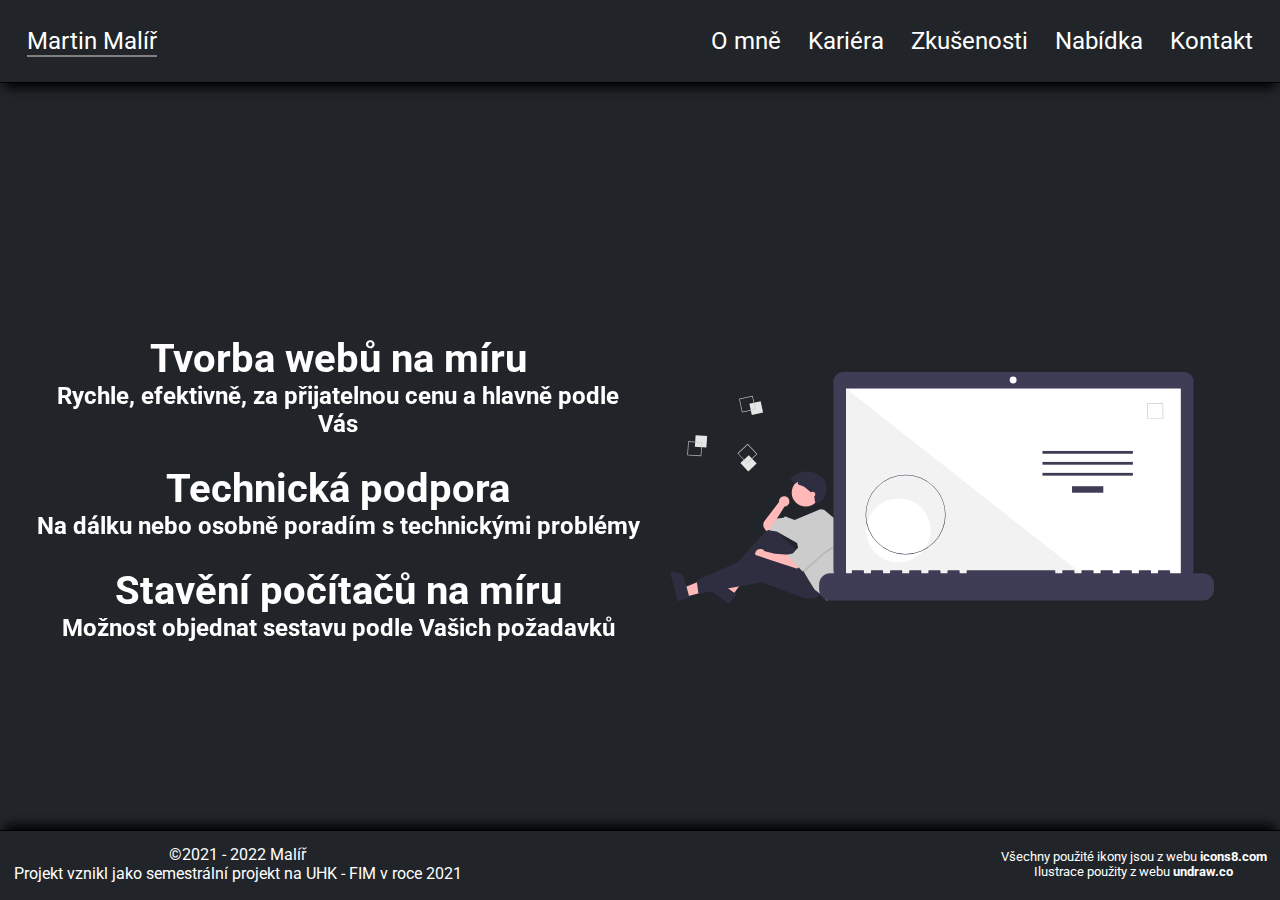
<file: index.html>
<!DOCTYPE html>
<html lang="cs" dir="ltr">
  <head>
    <meta charset="utf-8">
    <link href="https://fonts.googleapis.com/css2?family=Roboto&display=swap" rel="stylesheet">
    <link rel="stylesheet" href="css/master.css">
    <link rel="stylesheet" href="https://unpkg.com/aos@next/dist/aos.css"/>
    <link rel="stylesheet" href="https://cdnjs.cloudflare.com/ajax/libs/font-awesome/4.7.0/css/font-awesome.min.css">
    <meta content="width=device-width, initial-scale=1" name="viewport" />
    <script src="https://unpkg.com/aos@next/dist/aos.js"></script>
    <title>Malir.eu</title>
  </head>
  <body>
    <header>
      <nav>
        <div class="malir_nav">
          <ul>
            <li><a href="index.html">Martin Malíř</a></li>
          </ul>
        </div>
        <a href="javascript:void(0);" class="icon hamburger-button" onclick="myFunction()">
          <i class="fa fa-bars"></i>
        </a>
        <div class="links" id="myLinks">
          <ul>
            <li><a href="about_me.html">O mně</a></li>
            <li><a href="career.html">Kariéra</a></li>
            <li><a href="skills.html">Zkušenosti</a></li>
            <li><a href="offer.html">Nabídka</a></li>
            <li><a href="contact.html">Kontakt</a></li>
          </ul>
        </div>
      </nav>
    </header>
    <main>
        <section class="content" data-aos="zoom-in" data-aos-duratin="1000">
          <div class="content-text">
            <h1>Tvorba webů na míru</h1>
            <h2 class="justify">Rychle, efektivně, za přijatelnou cenu a hlavně podle Vás</h2>
            <h1 class="spacing">Technická podpora</h1>
            <h2 class="justify">Na dálku nebo osobně poradím s technickými problémy</h2>
            <h1 class="spacing">Stavění počítačů na míru</h1>
            <h2 class="justify">Možnost objednat sestavu podle Vašich požadavků</h2>
            <h1></h1>
          </div>
          <div class="content-text">
            <img class="img-width" src="pictures/code.svg" alt="code.svg">
          </div>
        </section>
    </main>
    <footer>
      <div class="footer-text">
        <p>©2021 - 2022 Malíř</p>
        <p>Projekt vznikl jako semestrální projekt na UHK - FIM v roce 2021</p>
      </div>
      <div class="credits">
        <small>
          <p>
            Všechny použité ikony jsou z webu <a target="_blank" href="https://icons8.com/"><b>icons8.com</b></a>
          </p>
        </small>
        <small>
          <p>Ilustrace použity z webu <a target="_blank" href="https://undraw.co/"><b>undraw.co</b></a></p>
        </small>
      </div>
    </footer>
    <script>
      AOS.init();
      function myFunction() {
        var x = document.getElementById("myLinks");
        if (x.style.display === "block") {
          x.style.display = "none";
        } else {
          x.style.display = "block";
        }
      }
    </script>
  </body>
</html>
</file>
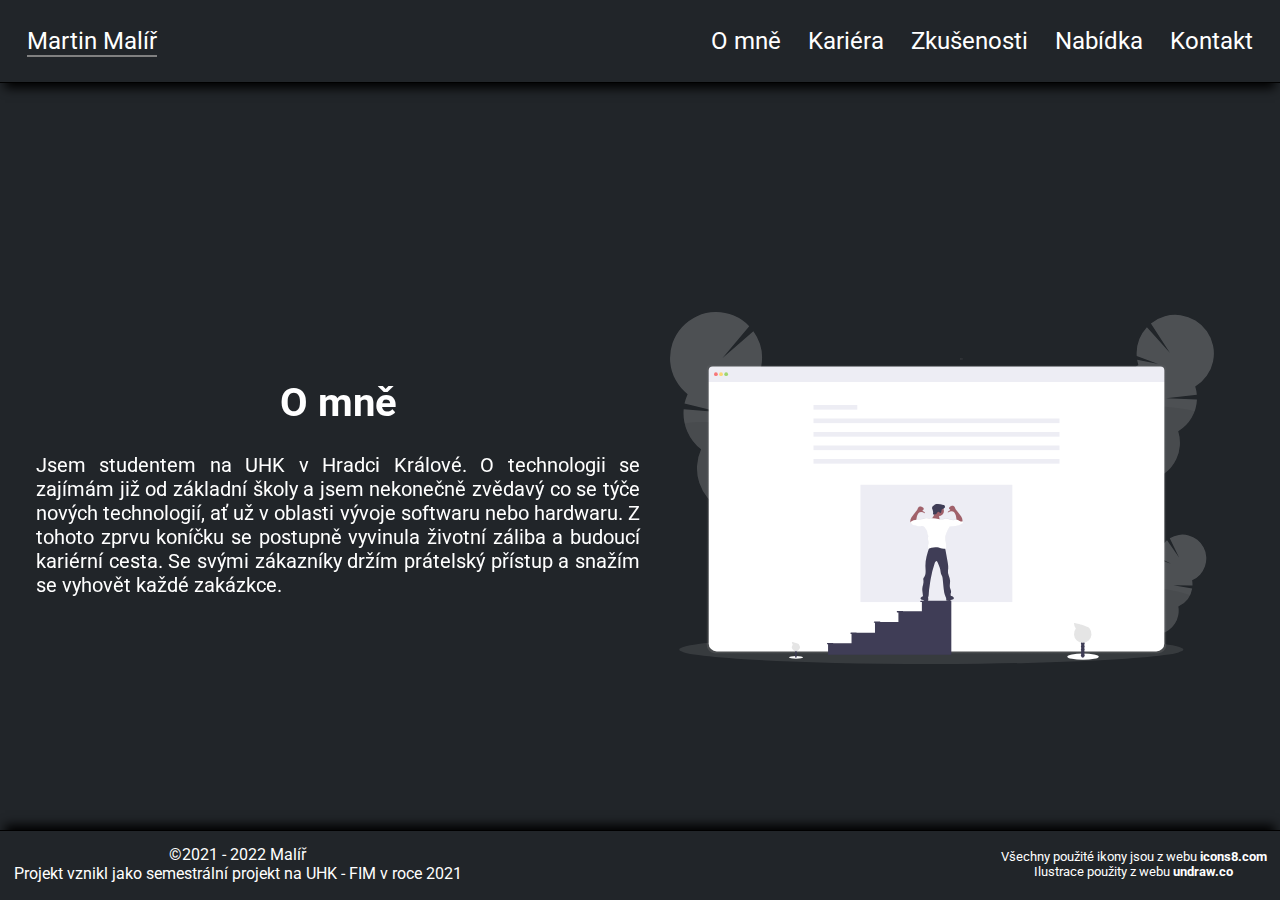
<file: about_me.html>
<!DOCTYPE html>
<html lang="cs" dir="ltr">
  <head>
    <meta charset="utf-8">
    <link href="https://fonts.googleapis.com/css2?family=Roboto&display=swap" rel="stylesheet">
    <link rel="stylesheet" href="css/master.css">
    <link rel="stylesheet" href="https://unpkg.com/aos@next/dist/aos.css"/>
    <link rel="stylesheet" href="https://cdnjs.cloudflare.com/ajax/libs/font-awesome/4.7.0/css/font-awesome.min.css">
    <meta content="width=device-width, initial-scale=1" name="viewport" />
    <script src="https://unpkg.com/aos@next/dist/aos.js"></script>
    <title>Malir.eu</title>
  </head>
  <body>
    <header>
      <nav>
        <div class="malir_nav">
          <ul>
            <li><a href="index.html">Martin Malíř</a></li>
          </ul>
        </div>
        <a href="javascript:void(0);" class="icon hamburger-button" onclick="myFunction()">
          <i class="fa fa-bars"></i>
        </a>
        <div class="links" id="myLinks">
          <ul>
            <li><a href="about_me.html">O mně</a></li>
            <li><a href="career.html">Kariéra</a></li>
            <li><a href="skills.html">Zkušenosti</a></li>
            <li><a href="offer.html">Nabídka</a></li>
            <li><a href="contact.html">Kontakt</a></li>
          </ul>
        </div>
      </nav>
    </header>
    <main>
        <section class="content" data-aos="zoom-in" data-aos-duratin="1000">
          <div class="content-text">
            <h1>O mně</h1>
            <p class="spacing">Jsem studentem na UHK v Hradci Králové. O technologii se zajímám již od základní školy a jsem nekonečně
            zvědavý co se týče nových technologií, ať už v oblasti vývoje softwaru nebo hardwaru. Z tohoto zprvu koníčku se postupně
            vyvinula životní záliba a budoucí kariérní cesta. Se svými zákazníky držím prátelský přístup a snažím se vyhovět každé zakázkce.</p>
          </div>
          <div class="content-text">
            <img class="img-width" src="pictures/about_me.svg" alt="about_me.svg">
          </div>
        </section>
    </main>
    <footer>
      <div class="footer-text">
        <p>©2021 - 2022 Malíř</p>
        <p>Projekt vznikl jako semestrální projekt na UHK - FIM v roce 2021</p>
      </div>
      <div class="credits">
        <small>
          <p>
            Všechny použité ikony jsou z webu <a target="_blank" href="https://icons8.com/"><b>icons8.com</b></a>
          </p>
        </small>
        <small>
          <p>Ilustrace použity z webu <a target="_blank" href="https://undraw.co/"><b>undraw.co</b></a></p>
        </small>
      </div>
    </footer>
    <script>
      AOS.init();
      function myFunction() {
        var x = document.getElementById("myLinks");
        if (x.style.display === "block") {
          x.style.display = "none";
        } else {
          x.style.display = "block";
        }
      }
    </script>
  </body>
</html>
</file>
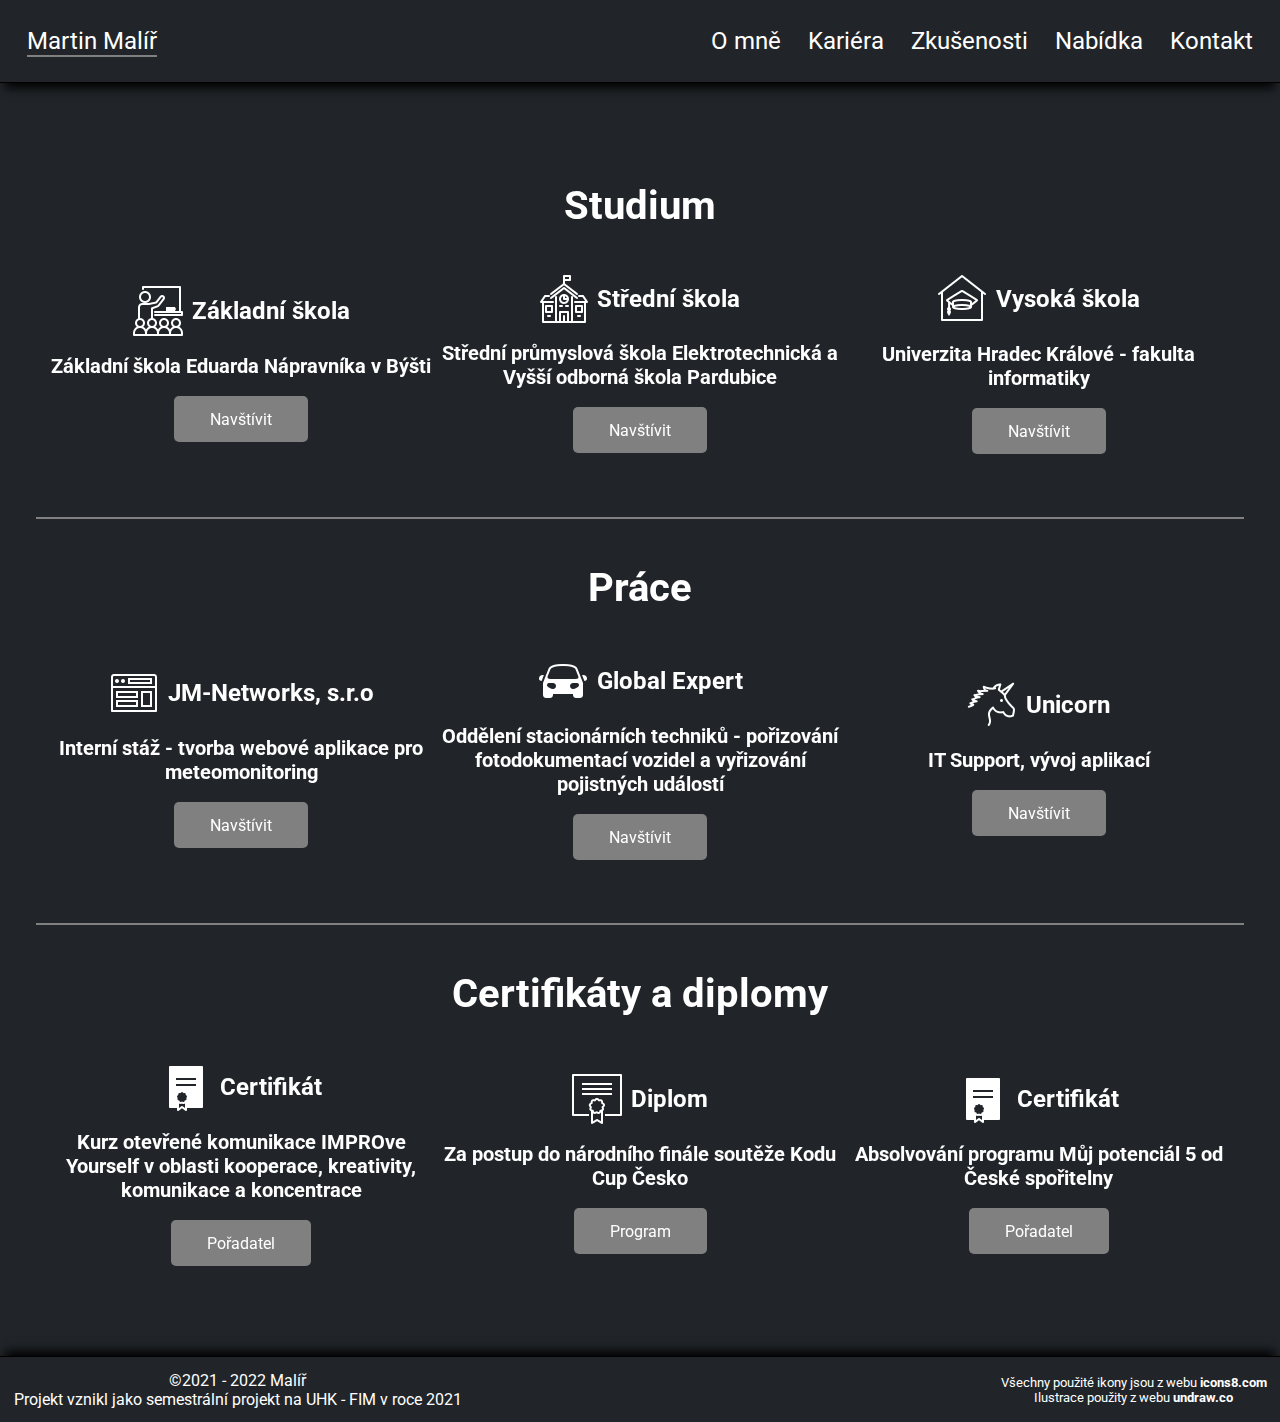
<file: career.html>
<!DOCTYPE html>
<html lang="cs" dir="ltr">
  <head>
    <meta charset="utf-8">
    <link href="https://fonts.googleapis.com/css2?family=Roboto&display=swap" rel="stylesheet">
    <link rel="stylesheet" href="css/master.css">
    <link rel="stylesheet" href="https://unpkg.com/aos@next/dist/aos.css"/>
    <link rel="stylesheet" href="https://cdnjs.cloudflare.com/ajax/libs/font-awesome/4.7.0/css/font-awesome.min.css">
    <meta content="width=device-width, initial-scale=1" name="viewport" />
    <script src="https://unpkg.com/aos@next/dist/aos.js"></script>
    <title>Malir.eu</title>
  </head>
  <body>
    <header>
      <nav>
        <div class="malir_nav">
          <ul>
            <li><a href="index.html">Martin Malíř</a></li>
          </ul>
        </div>
        <a href="javascript:void(0);" class="icon hamburger-button" onclick="myFunction()">
          <i class="fa fa-bars"></i>
        </a>
        <div class="links" id="myLinks">
          <ul>
            <li><a href="about_me.html">O mně</a></li>
            <li><a href="career.html">Kariéra</a></li>
            <li><a href="skills.html">Zkušenosti</a></li>
            <li><a href="offer.html">Nabídka</a></li>
            <li><a href="contact.html">Kontakt</a></li>
          </ul>
        </div>
      </nav>
    </header>
    <main>
        <section class="content-career" data-aos="zoom-in" data-aos-duratin="1000">
          <h1>Studium</h1>
          <div class="career-text">
            <div class="text-container">
              <h2><img src="pictures/primary_school.png" alt="primary_school">Základní škola</h2>
              <h3>Základní škola Eduarda Nápravníka v Býšti</h3>
              <a target="_blank" href="https://www.byst.cz/zakladni-skola/">Navštívit</a>
            </div>
            <div class="text-container">
              <h2><img src="pictures/high_school.png" alt="high_school">Střední škola</h2>
              <h3>Střední průmyslová škola Elektrotechnická a Vyšší odborná škola Pardubice</h3>
              <a target="_blank" href="http://spse.cz/">Navštívit</a>
            </div>
            <div class="text-container">
              <h2><img src="pictures/college.png" alt="college">Vysoká škola</h2>
              <h3>Univerzita Hradec Králové - fakulta informatiky</h3>
              <a target="_blank" href="https://www.uhk.cz/">Navštívit</a>
            </div>
          </div>
          <h1>Práce</h1>
          <div class="career-text">
            <div class="text-container">
              <h2><img src="pictures/web.png" alt="web">JM-Networks, s.r.o</h2>
              <h3>Interní stáž - tvorba webové aplikace pro meteomonitoring</h3>
              <a target="_blank" href="https://www.jmnetworks.cz/">Navštívit</a>
            </div>
            <div class="text-container">
              <h2><img src="pictures/car.png" alt="g-expert">Global Expert</h2>
              <h3>Oddělení stacionárních techniků - pořizování fotodokumentací vozidel a vyřizování pojistných událostí</h3>
              <a target="_blank" href="https://www.globalexpert.cz/">Navštívit</a>
            </div>
            <div class="text-container">
              <h2><img src="pictures/unicorn.png" alt="unicorn">Unicorn</h2>
              <h3>IT Support, vývoj aplikací</h3>
              <a target="_blank" href="https://unicorn.com/">Navštívit</a>
            </div>
          </div>
          <h1>Certifikáty a diplomy</h1>
          <div class="career-text">
            <div class="text-container">
              <h2><img src="pictures/certificate.png" alt="certificate">Certifikát</h2>
              <h3>Kurz otevřené komunikace IMPROve Yourself v oblasti kooperace, kreativity, komunikace a koncentrace</h3>
              <a target="_blank" href="https://paletaci.cz/">Pořadatel</a>
            </div>
            <div class="text-container">
              <h2><img src="pictures/diplom.png" alt="diplom">Diplom</h2>
              <h3>Za postup do národního finále soutěže Kodu Cup Česko</h3>
              <a target="_blank" href="http://www.kodugamelab.com/">Program</a>
            </div>
            <div class="text-container">
              <h2><img src="pictures/certificate.png" alt="certificate">Certifikát</h2>
              <h3>Absolvování programu Můj potenciál 5 od České spořitelny</h3>
              <a target="_blank" href="https://www.csas.cz/cs/osobni-finance">Pořadatel</a>
            </div>
          </div>
        </section>
    </main>
    <footer>
      <div class="footer-text">
        <p>©2021 - 2022 Malíř</p>
        <p>Projekt vznikl jako semestrální projekt na UHK - FIM v roce 2021</p>
      </div>
      <div class="credits">
        <small>
          <p>
            Všechny použité ikony jsou z webu <a target="_blank" href="https://icons8.com/"><b>icons8.com</b></a>
          </p>
        </small>
        <small>
          <p>Ilustrace použity z webu <a target="_blank" href="https://undraw.co/"><b>undraw.co</b></a></p>
        </small>
      </div>
    </footer>
    <script>
      AOS.init();
      function myFunction() {
        var x = document.getElementById("myLinks");
        if (x.style.display === "block") {
          x.style.display = "none";
        } else {
          x.style.display = "block";
        }
      }
    </script>
  </body>
</html>
</file>
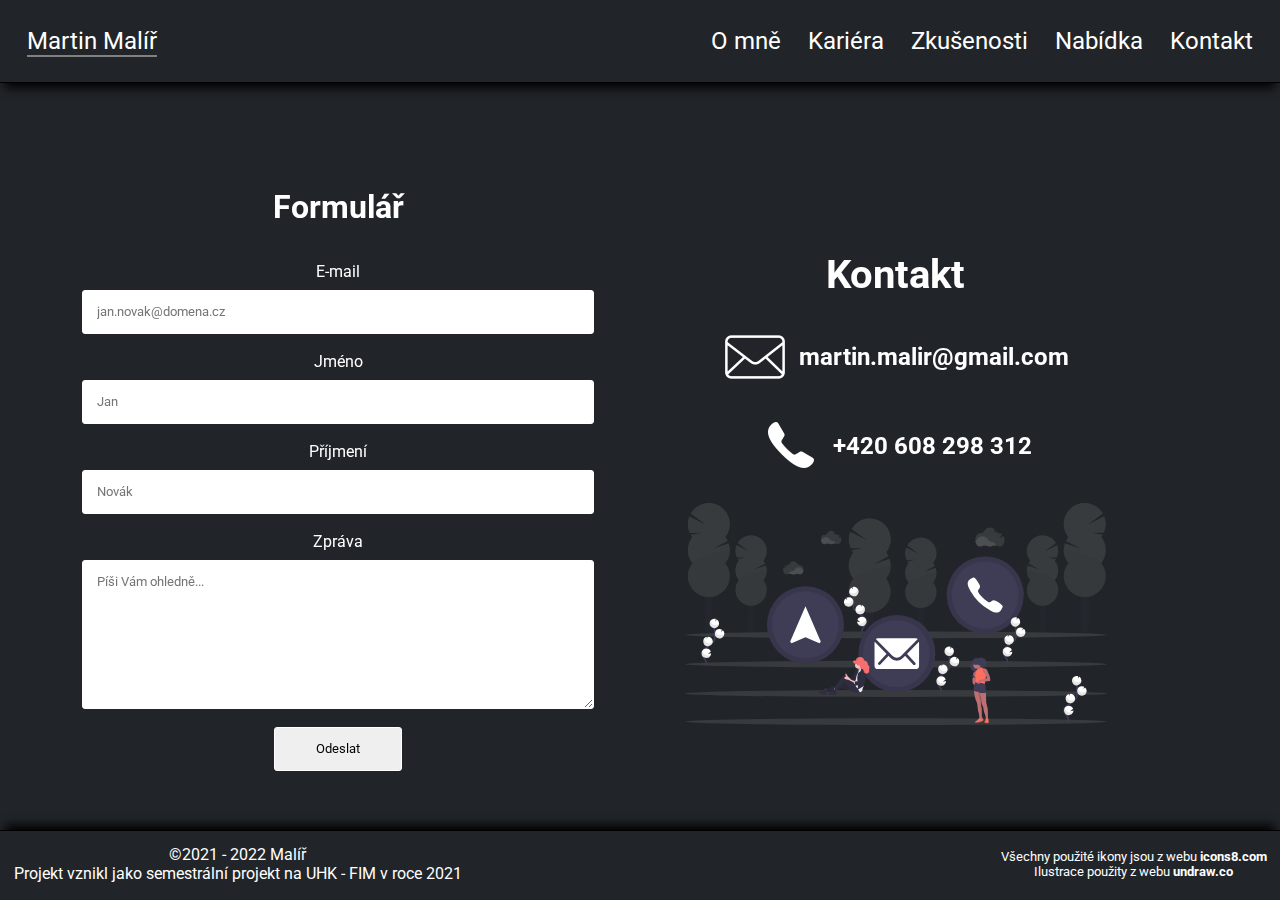
<file: contact.html>
<!DOCTYPE html>
<html lang="cs" dir="ltr">
  <head>
    <meta charset="utf-8">
    <link href="https://fonts.googleapis.com/css2?family=Roboto&display=swap" rel="stylesheet">
    <link rel="stylesheet" href="css/master.css">
    <link rel="stylesheet" href="https://unpkg.com/aos@next/dist/aos.css"/>
    <link rel="stylesheet" href="https://cdnjs.cloudflare.com/ajax/libs/font-awesome/4.7.0/css/font-awesome.min.css">
    <meta content="width=device-width, initial-scale=1" name="viewport" />
    <script src="https://unpkg.com/aos@next/dist/aos.js"></script>
    <title>Malir.eu</title>
  </head>
  <body>
    <header>
      <nav>
        <div class="malir_nav">
          <ul>
            <li><a href="index.html">Martin Malíř</a></li>
          </ul>
        </div>
        <a href="javascript:void(0);" class="icon hamburger-button" onclick="myFunction()">
          <i class="fa fa-bars"></i>
        </a>
        <div class="links" id="myLinks">
          <ul>
            <li><a href="about_me.html">O mně</a></li>
            <li><a href="career.html">Kariéra</a></li>
            <li><a href="skills.html">Zkušenosti</a></li>
            <li><a href="offer.html">Nabídka</a></li>
            <li><a href="contact.html">Kontakt</a></li>
          </ul>
        </div>
      </nav>
    </header>
    <main>
        <section class="content contact-responsive" data-aos="zoom-in" data-aos-duratin="1000">
          <div class="contact-text">
              <h1 style="padding-bottom: 4vh;">Formulář</h1>
            <form class="" action="index.html" method="post">
              <div class="form-control">
                <label for="email">E-mail</label>
                <input type="text" name="email" placeholder="jan.novak@domena.cz">
              </div>
              <div class="form-control">
                <label for="username">Jméno</label>
                <input type="text" name="username" placeholder="Jan">
              </div>
              <div class="form-control">
                <label for="surname">Příjmení</label>
                <input type="text" name="surname" placeholder="Novák">
              </div>
              <div class="form-control">
                <label for="message">Zpráva</label>
                <textarea placeholder="Píši Vám ohledně..." name="name" rows="8" cols="80"></textarea>
              </div>
              <div class="form-control align">
                <input type="submit" name="send" value="Odeslat">
              </div>
            </form>
          </div>
          <div class="contact-div content-align">
            <div class="contact-text">
              <h1>Kontakt</h1>
              <h2 class="spacing"><img src="pictures/email.png" alt="email">martin.malir@gmail.com</h2>
              <h2 class="spacing"><img src="pictures/phone.png" alt="phone">+420 608 298 312</h2>
            </div>
            <img class="spacing responsive-hide" width="70%" src="pictures/contact.svg" alt="contact">
          </div>
        </section>
    </main>
    <footer>
      <div class="footer-text">
        <p>©2021 - 2022 Malíř</p>
        <p>Projekt vznikl jako semestrální projekt na UHK - FIM v roce 2021</p>
      </div>
      <div class="credits">
        <small>
          <p>
            Všechny použité ikony jsou z webu <a target="_blank" href="https://icons8.com/"><b>icons8.com</b></a>
          </p>
        </small>
        <small>
          <p>Ilustrace použity z webu <a target="_blank" href="https://undraw.co/"><b>undraw.co</b></a></p>
        </small>
      </div>
    </footer>
    <script>
      AOS.init();
      function myFunction() {
        var x = document.getElementById("myLinks");
        if (x.style.display === "block") {
          x.style.display = "none";
        } else {
          x.style.display = "block";
        }
      }
    </script>
  </body>
</html>
</file>
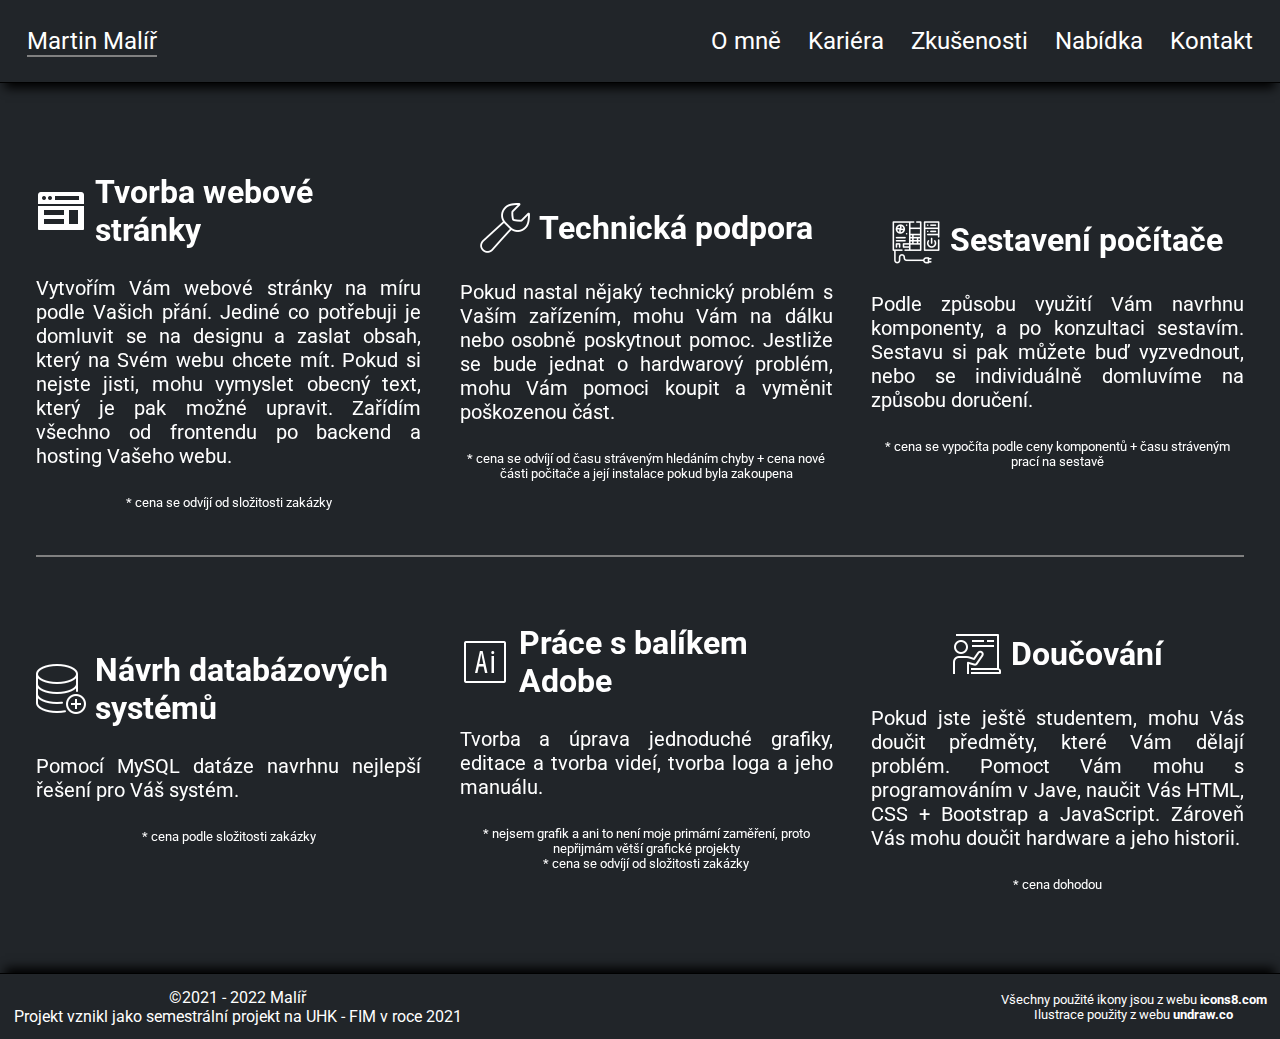
<file: offer.html>
<!DOCTYPE html>
<html lang="cs" dir="ltr">
  <head>
    <meta charset="utf-8">
    <link href="https://fonts.googleapis.com/css2?family=Roboto&display=swap" rel="stylesheet">
    <link rel="stylesheet" href="css/master.css">
    <link rel="stylesheet" href="https://unpkg.com/aos@next/dist/aos.css"/>
    <link rel="stylesheet" href="https://cdnjs.cloudflare.com/ajax/libs/font-awesome/4.7.0/css/font-awesome.min.css">
    <meta content="width=device-width, initial-scale=1" name="viewport" />
    <script src="https://unpkg.com/aos@next/dist/aos.js"></script>
    <title>Malir.eu</title>
  </head>
  <body>
    <header>
      <nav>
        <div class="malir_nav">
          <ul>
            <li><a href="index.html">Martin Malíř</a></li>
          </ul>
        </div>
        <a href="javascript:void(0);" class="icon hamburger-button" onclick="myFunction()">
          <i class="fa fa-bars"></i>
        </a>
        <div class="links" id="myLinks">
          <ul>
            <li><a href="about_me.html">O mně</a></li>
            <li><a href="career.html">Kariéra</a></li>
            <li><a href="skills.html">Zkušenosti</a></li>
            <li><a href="offer.html">Nabídka</a></li>
            <li><a href="contact.html">Kontakt</a></li>
          </ul>
        </div>
      </nav>
    </header>
    <main>
      <section class="offer-wrapper" data-aos="zoom-in" data-aos-duratin="1000">
          <div class="offer-content">
            <div class="offer-text">
              <h1><img src="pictures/web2.png" alt="web2">Tvorba webové stránky</h1>
              <p class="spacing">Vytvořím Vám webové stránky na míru podle Vašich přání. Jediné co potřebuji
                je domluvit se na designu a zaslat obsah, který na Svém webu chcete mít. Pokud si nejste jisti, mohu vymyslet
                obecný text, který je pak možné upravit. Zařídím všechno od frontendu po backend a hosting Vašeho webu.</p>
                <small class="spacing">* cena se odvíjí od složitosti zakázky</small>
            </div>
            <div class="offer-text spacing-left">
              <h1><img src="pictures/support.png" alt="support">Technická podpora</h1>
              <p class="spacing">Pokud nastal nějaký technický problém s Vaším zařízením, mohu Vám na dálku nebo osobně poskytnout pomoc.
                Jestliže se bude jednat o hardwarový problém, mohu Vám pomoci koupit a vyměnit poškozenou část.</p>
                <small class="spacing">* cena se odvíjí od času stráveným hledáním chyby + cena nové části počitače a její instalace pokud byla
                  zakoupena</small>
            </div>
            <div class="offer-text spacing-left">
              <h1><img src="pictures/computer.png" alt="computer">Sestavení počítače</h1>
              <p class="spacing">Podle způsobu využití Vám navrhnu komponenty, a po konzultaci sestavím. Sestavu si pak můžete buď vyzvednout,
              nebo se individuálně domluvíme na způsobu doručení.</p>
              <small class="spacing">* cena se vypočíta podle ceny komponentů + času stráveným prací na sestavě</small>
            </div>
          </div>
          <div class="offer-content">
            <div class="offer-text">
              <h1><img src="pictures/create_database.png" alt="createDatabase">Návrh databázových systémů</h1>
              <p class="spacing">Pomocí MySQL datáze navrhnu nejlepší řešení pro Váš systém.</p>
              <small class="spacing">* cena podle složitosti zakázky</small>
            </div>
            <div class="offer-text spacing-left">
              <h1><img src="pictures/illustrator.png" alt="">Práce s balíkem Adobe</h1>
              <p class="spacing">Tvorba a úprava jednoduché grafiky, editace a tvorba videí, tvorba loga a jeho manuálu.</p>
              <small class="spacing">* nejsem grafik a ani to není moje primární zaměření, proto nepřijmám větší grafické projekty</small>
              <small>* cena se odvíjí od složitosti zakázky</small>
            </div>
            <div class="offer-text spacing-left">
              <h1 class="spacing"><img src="pictures/tutor.png" alt="tutor">Doučování</h1>
              <p class="spacing">Pokud jste ještě studentem, mohu Vás doučit předměty, které Vám dělají problém. Pomoct Vám mohu s programováním v Jave,
              naučit Vás HTML, CSS + Bootstrap a JavaScript. Zároveň Vás mohu doučit hardware a jeho historii.</p>
              <small class="spacing">* cena dohodou</small>
            </div>
          </div>
      </section>
    </main>
    <footer>
      <div class="footer-text">
        <p>©2021 - 2022 Malíř</p>
        <p>Projekt vznikl jako semestrální projekt na UHK - FIM v roce 2021</p>
      </div>
      <div class="credits">
        <small>
          <p>
            Všechny použité ikony jsou z webu <a target="_blank" href="https://icons8.com/"><b>icons8.com</b></a>
          </p>
        </small>
        <small>
          <p>Ilustrace použity z webu <a target="_blank" href="https://undraw.co/"><b>undraw.co</b></a></p>
        </small>
      </div>
    </footer>
    <script>
      AOS.init();
      function myFunction() {
        var x = document.getElementById("myLinks");
        if (x.style.display === "block") {
          x.style.display = "none";
        } else {
          x.style.display = "block";
        }
      }
    </script>
  </body>
</html>
</file>
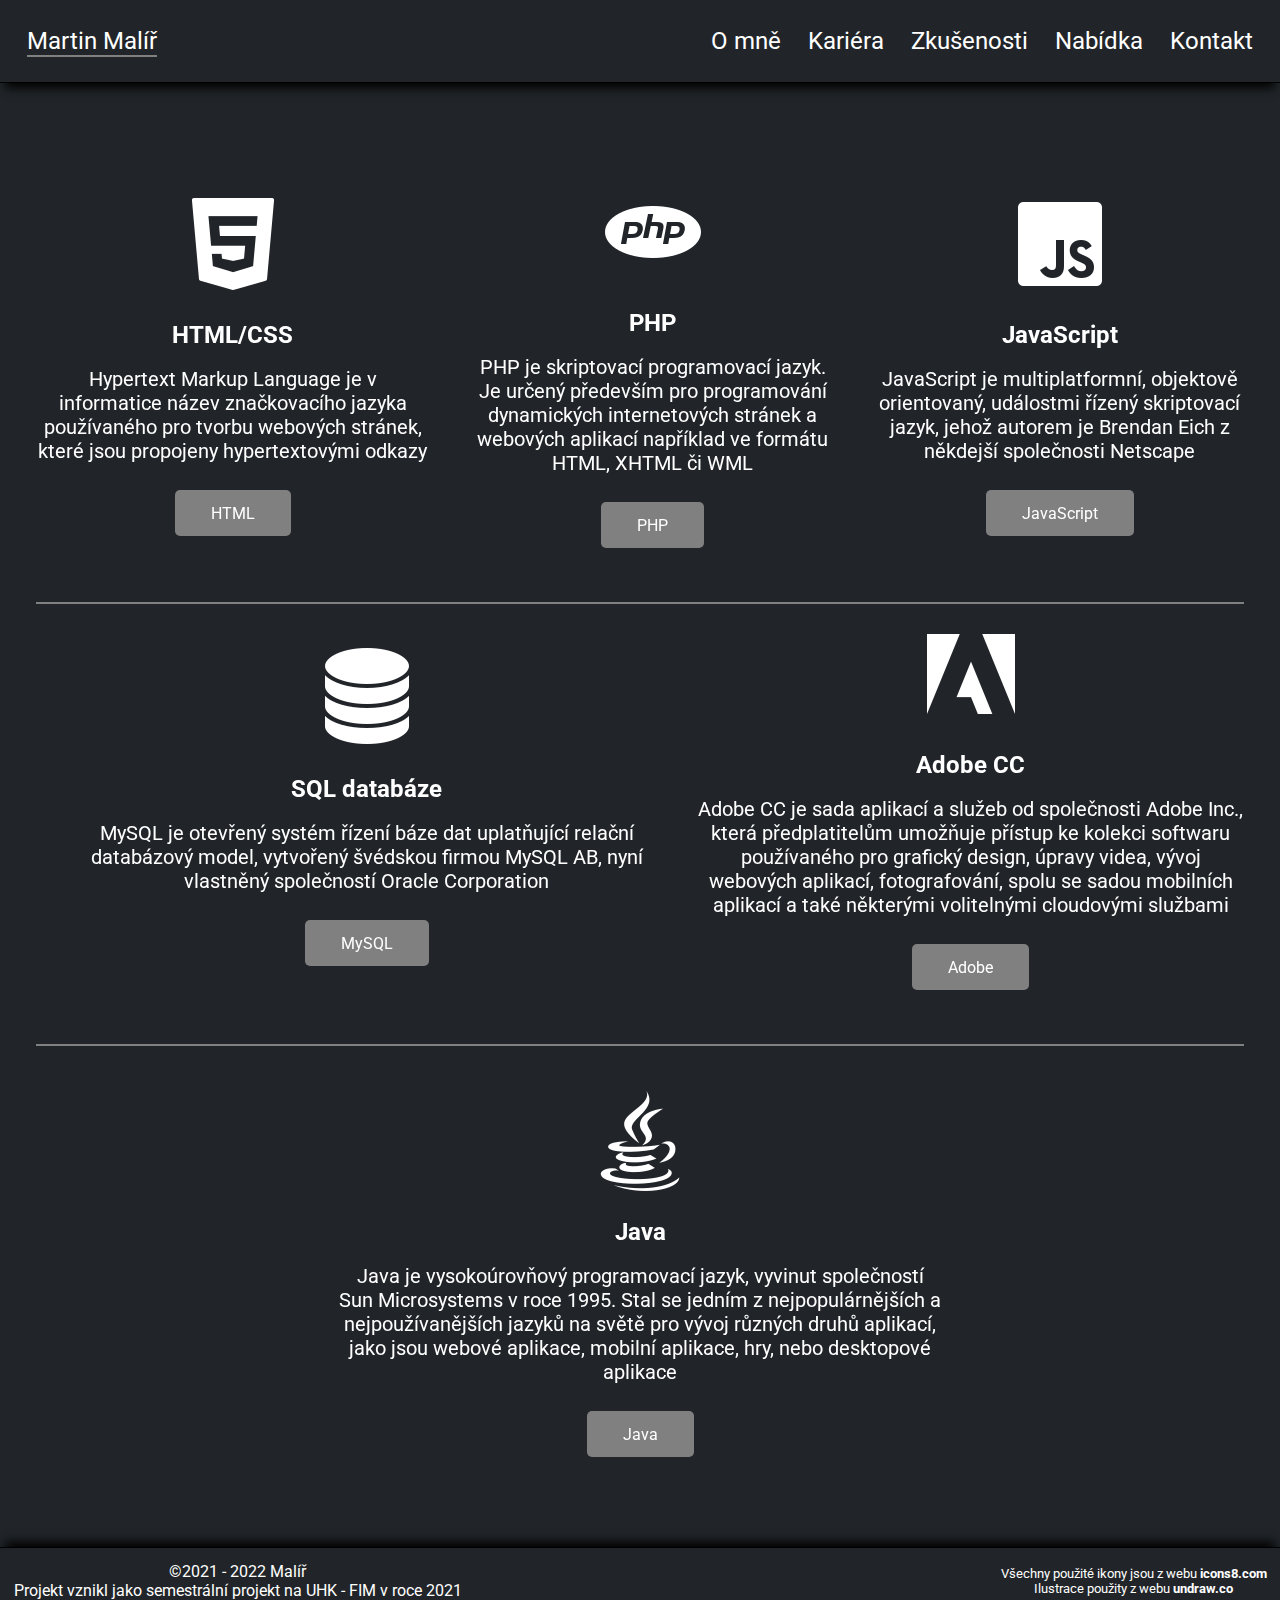
<file: skills.html>
<!DOCTYPE html>
<html lang="cs" dir="ltr">
  <head>
    <meta charset="utf-8">
    <link href="https://fonts.googleapis.com/css2?family=Roboto&display=swap" rel="stylesheet">
    <link rel="stylesheet" href="css/master.css">
    <link rel="stylesheet" href="https://unpkg.com/aos@next/dist/aos.css"/>
    <link rel="stylesheet" href="https://cdnjs.cloudflare.com/ajax/libs/font-awesome/4.7.0/css/font-awesome.min.css">
    <meta content="width=device-width, initial-scale=1" name="viewport" />
    <script src="https://unpkg.com/aos@next/dist/aos.js"></script>
    <title>Malir.eu</title>
  </head>
  <body>
    <header>
      <nav>
        <div class="malir_nav">
          <ul>
            <li><a href="index.html">Martin Malíř</a></li>
          </ul>
        </div>
        <a href="javascript:void(0);" class="icon hamburger-button" onclick="myFunction()">
          <i class="fa fa-bars"></i>
        </a>
        <div class="links" id="myLinks">
          <ul>
            <li><a href="about_me.html">O mně</a></li>
            <li><a href="career.html">Kariéra</a></li>
            <li><a href="skills.html">Zkušenosti</a></li>
            <li><a href="offer.html">Nabídka</a></li>
            <li><a href="contact.html">Kontakt</a></li>
          </ul>
        </div>
      </nav>
    </header>
    <main>
        <section class="content" data-aos="zoom-in" data-aos-duratin="1000">
          <div class="skills-container">
            <div class="skills-content">
              <div class="skills-content-img">
                <img class="img-small" src="pictures/html.png" alt="html">
                <h2 class="spacing">HTML/CSS</h2>
                <p>Hypertext Markup Language je v informatice název značkovacího jazyka používaného pro tvorbu webových stránek, které jsou propojeny hypertextovými odkazy</p>
                <a target="_blank" href="https://www.w3schools.com/html/">HTML</a>
              </div>
              <div class="skills-content-img spacing-left">
                <img class="img-small" src="pictures/php.png" alt="php">
                <h2 class="spacing">PHP</h2>
                <p>PHP je skriptovací programovací jazyk. Je určený především pro programování dynamických internetových stránek a webových aplikací například ve formátu HTML, XHTML či WML</p>
                <a target="_blank" href="https://www.php.net/docs.php">PHP</a>
              </div>
              <div class="skills-content-img spacing-left">
                <img class="img-small" src="pictures/javascript.png" alt="javascript">
                <h2 class="spacing">JavaScript</h2>
                <p>JavaScript je multiplatformní, objektově orientovaný, událostmi řízený skriptovací jazyk, jehož autorem je Brendan Eich z někdejší společnosti Netscape</p>
                <a target="_blank" href="https://developer.mozilla.org/en-US/docs/Web/JavaScript">JavaScript</a>
              </div>
            </div>
            <div class="skills-content spacing-left">
              <div class="skills-content-img">
                <img class="img-small" src="pictures/database.png" alt="database">
                <h2 class="spacing">SQL databáze</h2>
                <p>MySQL je otevřený systém řízení báze dat uplatňující relační databázový model, vytvořený švédskou firmou MySQL AB, nyní vlastněný společností Oracle Corporation</p>
                <a target="_blank" href="https://www.mysql.com/">MySQL</a>
              </div>
              <div class="skills-content-img spacing-left">
                <img class="img-small" src="pictures/adobe.png" alt="adobe">
                <h2 class="spacing">Adobe CC</h2>
                <p>Adobe CC je sada aplikací a služeb od společnosti Adobe Inc., která předplatitelům umožňuje přístup ke kolekci softwaru používaného pro grafický design, úpravy videa, vývoj webových aplikací, fotografování, spolu se sadou mobilních aplikací a také některými volitelnými cloudovými službami</p>
                <a target="_blank" href="https://www.adobe.com/cz/">Adobe</a>
              </div>
            </div>
            <div class="skills-content">
              <div class="skills-content-img">
                <img class="img-small" src="pictures/java.png" alt="database">
                <h2 class="spacing">Java</h2>
                <p>Java je vysokoúrovňový programovací jazyk, vyvinut společností Sun Microsystems v roce 1995. Stal se jedním z nejpopulárnějších a nejpoužívanějších jazyků na světě pro vývoj různých druhů aplikací, jako jsou webové aplikace, mobilní aplikace, hry, nebo desktopové aplikace</p>
                <a target="_blank" href="https://www.java.com/">Java</a>
              </div>
            </div>
          </div>
        </section>
    </main>
    <footer>
      <div class="footer-text">
        <p>©2021 - 2022 Malíř</p>
        <p>Projekt vznikl jako semestrální projekt na UHK - FIM v roce 2021</p>
      </div>
      <div class="credits">
        <small>
          <p>
            Všechny použité ikony jsou z webu <a target="_blank" href="https://icons8.com/"><b>icons8.com</b></a>
          </p>
        </small>
        <small>
          <p>Ilustrace použity z webu <a target="_blank" href="https://undraw.co/"><b>undraw.co</b></a></p>
        </small>
      </div>
    </footer>
    <script>
      AOS.init();
      function myFunction() {
        var x = document.getElementById("myLinks");
        if (x.style.display === "block") {
          x.style.display = "none";
        } else {
          x.style.display = "block";
        }
      }
    </script>
  </body>
</html>
</file>
<file: css/master.css>
*{
  padding: 0;
  margin: 0;
  box-sizing: border-box;
  font-family: 'Roboto', sans-serif;
}

body{
  background-color: #212529;
  color: #ffffff;
}

ul{
  list-style-type: none;
}

nav{
  padding: 3vh;
  display: flex;
  flex-direction: row;
  justify-content: space-between;
  flex-wrap: wrap;
  font-size: 1.5rem;
  border-bottom: 1px solid black;
  box-shadow: 0 10px 10px -5px black;
}

.hamburger-button{
  display: none;
}

.malir_nav a{
    border-bottom: 2px solid grey;
  }

.links ul{
  display: flex;
  flex-direction: row;
}

.links ul li{
  padding-left: 3vh;
}

nav a:hover{
  background-color: grey;
  border-radius: 3px;
}

a{
  text-decoration: none;
  color: white;
}

.content{
  display: flex;
  flex-direction: row;
  justify-content: space-between;
  justify-content: center;
  align-items: center;
  text-align: center;
  padding: 4vh;
  padding-top: 11vh;
  min-height: 83vh;
  width: 100%;
}

.content-text{
  display: flex;
  flex-direction: column;
  align-items: center;
  justify-content: center;
  width: 50%;
}

.spacing{
  padding-top: 3vh;
}

.content-text h1{
  font-size: 2.5rem;
}

.content-text h2{
  font-size: 1.5rem;
}

.content-text p{
  font-size: 1.25rem;
  text-align: justify;
}

.content-career{
  display: flex;
  flex-direction: column;
  justify-content: space-between;
  justify-content: center;
  align-items: center;
  text-align: center;
  padding: 4vh;
  padding-top: 6vh;
  min-height: 100vh;
  width: 100%;
  flex-wrap: wrap;
  padding-bottom: 10vh;
}

.content-career h1{
  font-size: 2.5rem;
  padding: 5vh 0vh 5vh 0vh;
}

.career-text{
  display: flex;
  flex-direction: row;
  justify-content: center;
  align-items: center;
  width: 100%;
  border-bottom: 2px solid grey;
  padding-bottom: 7vh;
}

.career-text:last-of-type{
  padding-bottom: 0;
  border: none;
}

.career-text h2{
  font-size: 1.5rem;
}

.career-text h3{
  font-size: 1.25rem;
}

.text-container{
  display: flex;
  flex-direction: column;
  justify-content: center;
  align-items: center;
  width: 33%;
}

.text-container h2{
  display: flex;
  justify-content: center;
  align-items: center;
  padding-bottom: 2vh;
}

.text-container img{
  padding-right: 1vh;
}

.text-container a{
  margin-top: 2vh;
  padding: 1.5vh 4vh 1.5vh 4vh;
  background-color: grey;
  border-radius: 5px;
  background-size: 100%
}

.skills-container{
  display: flex;
  flex-direction: column;
  align-items: center;
  justify-content: center;
}

.skills-content{
  display: flex;
  flex-direction: row;
  align-items: center;
  justify-content: center;
  padding: 0vh 0vh 6vh 0vh;
}

.skills-content:first-of-type{
  border-bottom: 2px solid grey;
}

.skills-content:nth-of-type(2) {
  padding-top: 20px;
  border-bottom: 2px solid grey;
}

.skills-content:last-of-type{
  padding-top: 5vh;
}

.skills-content-img{
  display: flex;
  flex-direction: column;
  align-items: center;
  justify-content: center;
  width: 50%;
}

.skills-content-img p{
  padding: 2vh 0vh 0vh 0vh;
  text-align: center;
  font-size: 1.25rem;
}

.skills-content-img a, .skills-{
  margin-top: 3vh;
  padding: 1.5vh 4vh 1.5vh 4vh;
  background-color: grey;
  border-radius: 5px;
  background-size: 100%
}

.spacing-left{
  padding-left: 3vw;
}

.form-control{
  display: flex;
  flex-direction: column;
  justify-content: center;
}

.form-control label{
  padding-bottom: 1vh;
}

.form-control input, .form-control textarea{
  margin-bottom: 2vh;
  padding: 1.5vh;
  border: 1px solid white;
  border-radius: 3px;
  width: 40vw;
}

.form-control input[type="submit"]{
  width: 10vw;
}

.align{
  justify-content: center;
  align-items: center;
}

.img-width{
  width: 90%;
}

.offer-wrapper{
  display: flex;
  flex-direction: column;
  justify-content: center;
  align-items: center;
  padding: 4vh;
  padding-top: 5vh;
  min-height: 83vh;
  width: 100%;
}

.offer-content{
  display: flex;
  flex-direction: row;
  justify-content: center;
  align-items: center;
  padding: 5vh 0vh 5vh 0vh;
}

.offer-content:first-of-type{
  border-bottom: 2px solid grey;
}

.offer-text{
  display: flex;
  flex-direction: column;
  align-items: center;
  justify-content: center;
  width: 100%;
}

.offer-text p{
  font-size: 1.25rem;
  text-align: justify;
}

.offer-text small{
  text-align: center;
}

.offer-text h1{
  display: flex;
  flex-direction: row;
  justify-content: center;
  align-items: center;
}

.offer-text img{
  padding-right: 1vh;
}

.contact-div{
  display: flex;
  flex-direction: column;
  align-items: center;
  justify-content: center;
  width: 50%;
}
.contact-div h1{
  font-size: 2.5rem;
}

.contact-div h2{
  font-size: 1.5rem;
}

.contact-div p{
  font-size: 1.25rem;
  text-align: justify;
}

.contact-div{
  display: flex;
  flex-direction: column;
  justify-content: center;
  align-items: center;
}

.contact-div h2{
  display: flex;
  flex-direction: row;
  justify-content: center;
  align-items: center;
}

.contact-text img{
  padding-right: 1vw;
}

footer{
  display: flex;
  flex-direction: row;
  justify-content: space-between;
  align-items: center;
  padding: 1.5vh;
  border-top: 1px solid black;
  box-shadow: 0px -10px 10px -5px black;
}

.footer-text{
  text-align: center;
}

.credits{
  text-align: center;
}

@media only screen and (max-width: 768px){
  nav{
    display: flex;
    flex-direction: column;
    justify-content: center;
    align-items: center;
    font-size: 1rem;
  }

  .malir_nav a{
    border-bottom: 1px solid grey;
  }

  .links ul{
    display: flex;
    flex-direction: column;
    justify-content: center;
    align-items: center;
    padding: 0;
  }

  .links ul li{
    padding: 0;
    padding-top: 1vh;
  }

  .hamburger-button{
    display: block;
    margin-top: 2vh;
    margin-bottom: 2vh;
  }

  #myLinks{
    display: none;
  }

  .content{
    padding: 5vh 0vh 5vh 0vh;
    min-height: 50vh;
  }

  .content-text:nth-of-type(2){
    display: none;
  }

  .content-text{
    width: 90%;
  }

  .content-text h1{
    font-size: 1.5rem;
  }

  .content-text h2{
    font-size: 1rem;
  }

  .content-text p{
    font-size: 1rem;
  }

  .content-career{
    padding: 0;
    margin: 0;
  }

  .content-career h1{
    font-size: 2rem;
  }

  .career-text{
    flex-direction: column;
    padding-bottom: 0vh;
  }

  .text-container{
    padding-bottom: 8vh;
    width: 80%;
  }

  .text-container a{
    padding: 1.5vh 2vh 1.5vh 2vh;
  }

  .career-text h2{
    font-size: 1.25rem;
  }

  .career-text h3{
    font-size: 1rem;
  }

  .skills-container{
    flex-direction: column;
  }

  .skills-content{
    flex-direction: column;
  }

  .skills-content:first-of-type{
    padding-bottom: 4vh;
  }

  .skills-content-img{
    width: 90%;
  }

  .skills-content-img img{
    width: 20vw;
  }

  .skills-content a{
    margin: 0;
    margin-top: 2vh;
  }

  .skills-content-img p{
    font-size: 1rem;
  }

  .skills-content-img h2{
    font-size: 1.25rem;
  }

  .spacing-left{
    padding: 0;
    padding-top: 5vh;
  }

  .offer-content{
    flex-direction: column;
  }

  .offer-text h1{
    font-size: 1.25rem;
    display: flex;
    flex-direction: row;
    justify-content: center;
    align-items: center;
    text-align: center;
  }

  .offer-text p{
    font-size: 1rem;
    text-align: justify;
  }

  .img-small{
    width: 50%;
  }

  .form-control input{
    width: 80vw;
  }

  .form-control input[type="submit"]{
    width: 30vw;
  }

  .form-control textarea{
    width: 80vw;
  }

  .contact-text:first-of-type{
    order: 1;
  }

  .contact-div{
    width: 90%;
  }

  .contact-div h1{
    font-size: 1.5rem;
  }

  .contact-div h2{
    font-size: 1rem;
  }

  .contact-div p{
    font-size: 1rem;
  }

  .contact-div{
    padding: 0;
    margin: 0;
  }

  .contact-div h1{
    font-size: 2rem;
  }

  .contact-responsive{
    display: flex;
    flex-direction: column;
  }

  .contact-responsive h1{
    font-size: 1.5rem;
  }

  .contact-text{
    padding-top: 5vh;
  }

  .responsive-hide{
    display: none;
  }

  footer{
    flex-direction: column;
    font-size: 0.75rem;
  }

  .credits{
    padding-top: 3vh;
  }
}
</file>
